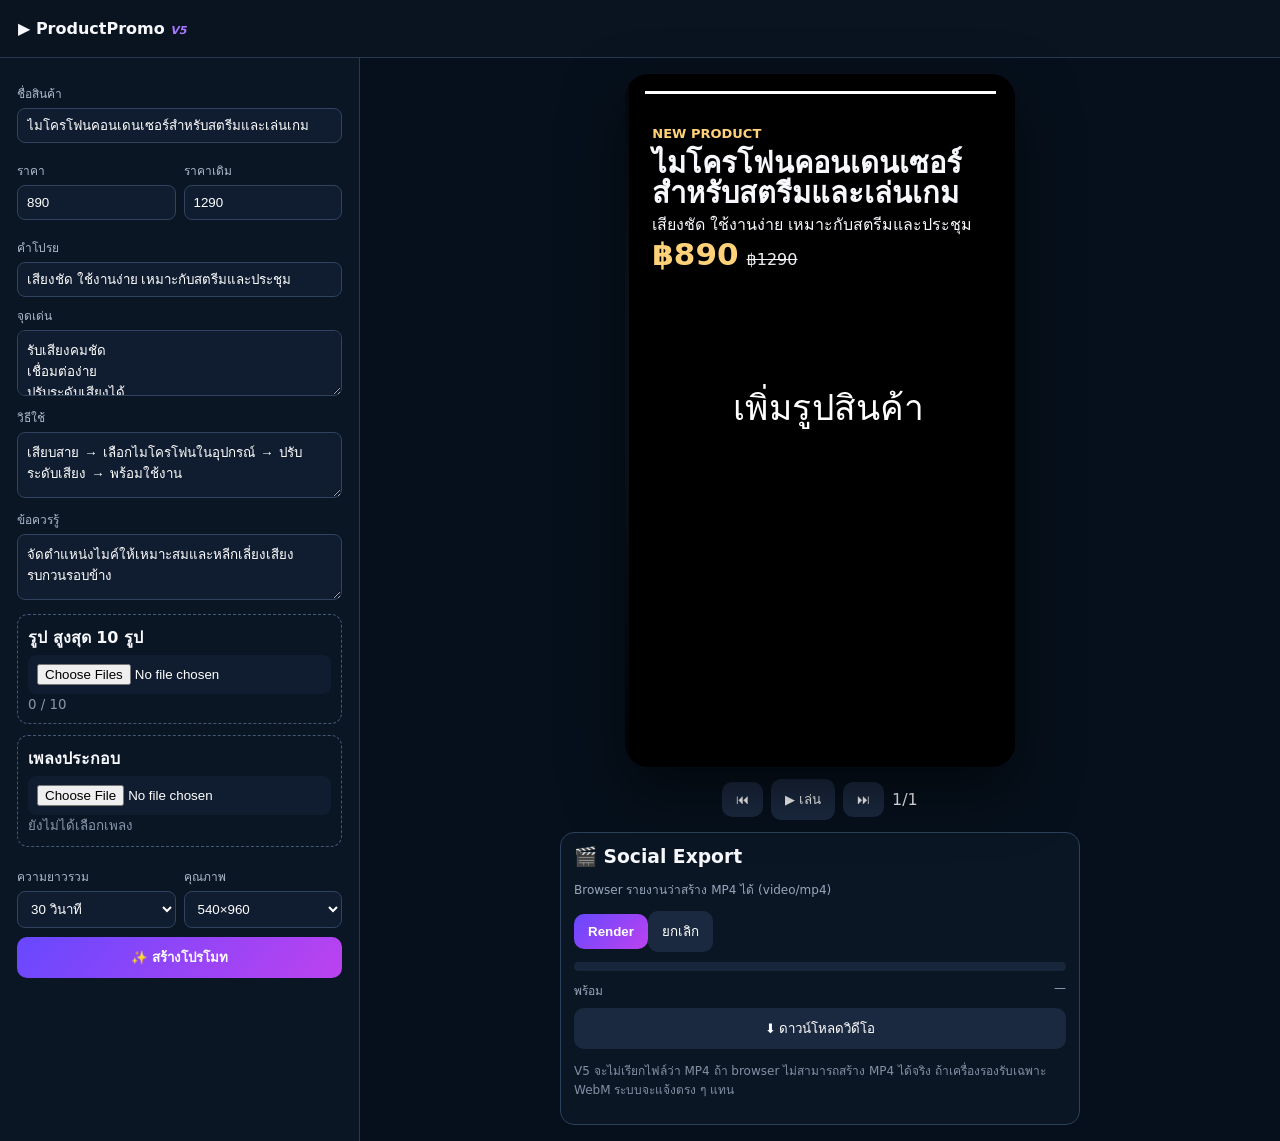
<file: index.html>
<!doctype html><html lang="th"><head><meta charset="utf-8"><meta name="viewport" content="width=device-width,initial-scale=1"><title>ProductPromo V5</title><link rel="stylesheet" href="style.css"></head><body>
<header><b>▶ ProductPromo <i>V5</i></b><button id="toggle">☰ Editor</button></header>
<div class="app"><aside id="editor">
<label>ชื่อสินค้า<input id="name" value="ไมโครโฟนคอนเดนเซอร์สำหรับสตรีมและเล่นเกม"></label>
<div class="row"><label>ราคา<input id="price" value="890"></label><label>ราคาเดิม<input id="old" value="1290"></label></div>
<label>คำโปรย<input id="tag" value="เสียงชัด ใช้งานง่าย เหมาะกับสตรีมและประชุม"></label>
<label>จุดเด่น<textarea id="features">รับเสียงคมชัด
เชื่อมต่อง่าย
ปรับระดับเสียงได้
เหมาะกับเกมและประชุม</textarea></label>
<label>วิธีใช้<textarea id="use">เสียบสาย → เลือกไมโครโฟนในอุปกรณ์ → ปรับระดับเสียง → พร้อมใช้งาน</textarea></label>
<label>ข้อควรรู้<textarea id="note">จัดตำแหน่งไมค์ให้เหมาะสมและหลีกเลี่ยงเสียงรบกวนรอบข้าง</textarea></label>
<div class="box"><b>รูป สูงสุด 10 รูป</b><input id="pics" type="file" accept="image/*" multiple><div id="thumbs"></div><small id="picCount">0 / 10</small></div>
<div class="box"><b>เพลงประกอบ</b><input id="music" type="file" accept="audio/*"><small id="musicName">ยังไม่ได้เลือกเพลง</small></div>
<div class="row"><label>ความยาวรวม<select id="total"><option value="15">15 วินาที</option><option value="30" selected>30 วินาที</option><option value="60">60 วินาที</option></select></label><label>คุณภาพ<select id="quality"><option value="360">360×640</option><option value="540" selected>540×960</option><option value="720">720×1280</option></select></label></div>
<button id="build" class="primary">✨ สร้างโปรโมท</button></aside>
<main><div id="stage"><div id="slides"></div><div id="bars"></div></div>
<nav><button id="prev">⏮</button><button id="play">▶ เล่น</button><button id="next">⏭</button><span id="count"></span></nav>
<section class="export"><h3>🎬 Social Export</h3><p id="support">กำลังตรวจรูปแบบวิดีโอ…</p>
<button id="render" class="primary">Render</button><button id="cancel" disabled>ยกเลิก</button>
<div class="track"><i id="progress"></i></div><div class="meta"><span id="status">พร้อม</span><span id="eta">—</span></div>
<video id="result" controls playsinline hidden></video>
<div class="download"><button id="download" disabled>⬇ ดาวน์โหลดวิดีโอ</button></div>
<p class="note">V5 จะไม่เรียกไฟล์ว่า MP4 ถ้า browser ไม่สามารถสร้าง MP4 ได้จริง ถ้าเครื่องรองรับเฉพาะ WebM ระบบจะแจ้งตรง ๆ แทน</p></section>
</main></div><audio id="audio"></audio><script src="app.js"></script></body></html>
</file>
<file: style.css>
*{box-sizing:border-box}body{margin:0;background:#06101c;color:#f7f8fc;font-family:system-ui,-apple-system,"Noto Sans Thai",sans-serif}header{height:58px;display:flex;align-items:center;justify-content:space-between;padding:0 18px;background:#0a1421;border-bottom:1px solid #29384f}header i{font-size:11px;color:#a779ff}.app{display:grid;grid-template-columns:360px 1fr;min-height:calc(100vh - 58px)}aside{padding:17px;background:#0b1625;border-right:1px solid #29384f}label{display:block;font-size:12px;color:#adb9cb;margin:9px 0}input,textarea,select{width:100%;margin-top:5px;padding:9px;border-radius:8px;border:1px solid #31435e;background:#101d30;color:white}textarea{min-height:66px}.row{display:grid;grid-template-columns:1fr 1fr;gap:8px}.box{border:1px dashed #435777;border-radius:11px;padding:10px;margin:11px 0}.box input{border:0}.box small{color:#8997ab}#thumbs{display:flex;gap:5px;overflow:auto}#thumbs img{width:48px;height:48px;object-fit:cover;border-radius:7px}button{border:0;border-radius:10px;padding:10px 14px;background:#1b2940;color:#fff}.primary{background:linear-gradient(135deg,#6748ff,#bd42ef);font-weight:800}aside>.primary{width:100%}main{padding:16px;display:flex;flex-direction:column;align-items:center}#stage{width:min(390px,94vw);aspect-ratio:9/16;position:relative;overflow:hidden;border-radius:24px;background:#0c1119;box-shadow:0 24px 60px #0008}.slide{position:absolute;inset:0;opacity:0;transition:opacity .45s;overflow:hidden}.slide.on{opacity:1}.slide img{width:100%;height:100%;object-fit:cover}.slide.on img{animation:motion var(--scene) ease-in-out both}@keyframes motion{from{transform:scale(1.12) translateX(-2%)}to{transform:scale(1.02) translateX(2%)}}.shade{position:absolute;inset:0;background:linear-gradient(#0009,transparent 34%,transparent 55%,#000d)}.copy{position:absolute;z-index:2;left:7%;right:7%;top:7%;text-shadow:0 2px 12px #000}.copy.bottom{top:auto;bottom:7%;padding:14px;background:#07101dc9;border:1px solid #ffffff26;border-radius:16px}.title{font-weight:900;line-height:1.05;margin:6px 0;overflow-wrap:anywhere}.tag{line-height:1.35}.eyebrow{font-weight:900;color:#ffd279;font-size:13px}.price{font-weight:900;color:#ffd279;font-size:31px}.old{text-decoration:line-through;margin-left:8px}.feature{padding:7px 9px;margin:5px 0;border-radius:9px;background:#07101ddd}#bars{position:absolute;z-index:5;top:2.5%;left:5%;right:5%;display:flex;gap:3px}#bars i{height:3px;flex:1;background:#ffffff42}#bars i.on{background:white}nav{display:flex;gap:8px;align-items:center;margin:12px}.export{width:min(520px,94vw);background:#0b1625;border:1px solid #2e405b;border-radius:14px;padding:13px}.export h3{margin:0 0 5px}.export p{font-size:12px;color:#98a6ba}.track{height:9px;background:#17263a;border-radius:20px;overflow:hidden;margin:10px 0}.track i{display:block;width:0;height:100%;background:linear-gradient(90deg,#6748ff,#bd42ef)}.meta{display:flex;justify-content:space-between;color:#98a6ba;font-size:12px}.export video{width:100%;max-height:55vh;background:#000;border-radius:11px;margin-top:10px}.download button{width:100%;margin-top:8px}.note{opacity:.85}#toggle{display:none}@media(max-width:780px){#toggle{display:block}.app{grid-template-columns:1fr}aside{display:none;border-right:0;border-bottom:1px solid #29384f}aside.open{display:block}main{padding:11px}}
</file>
